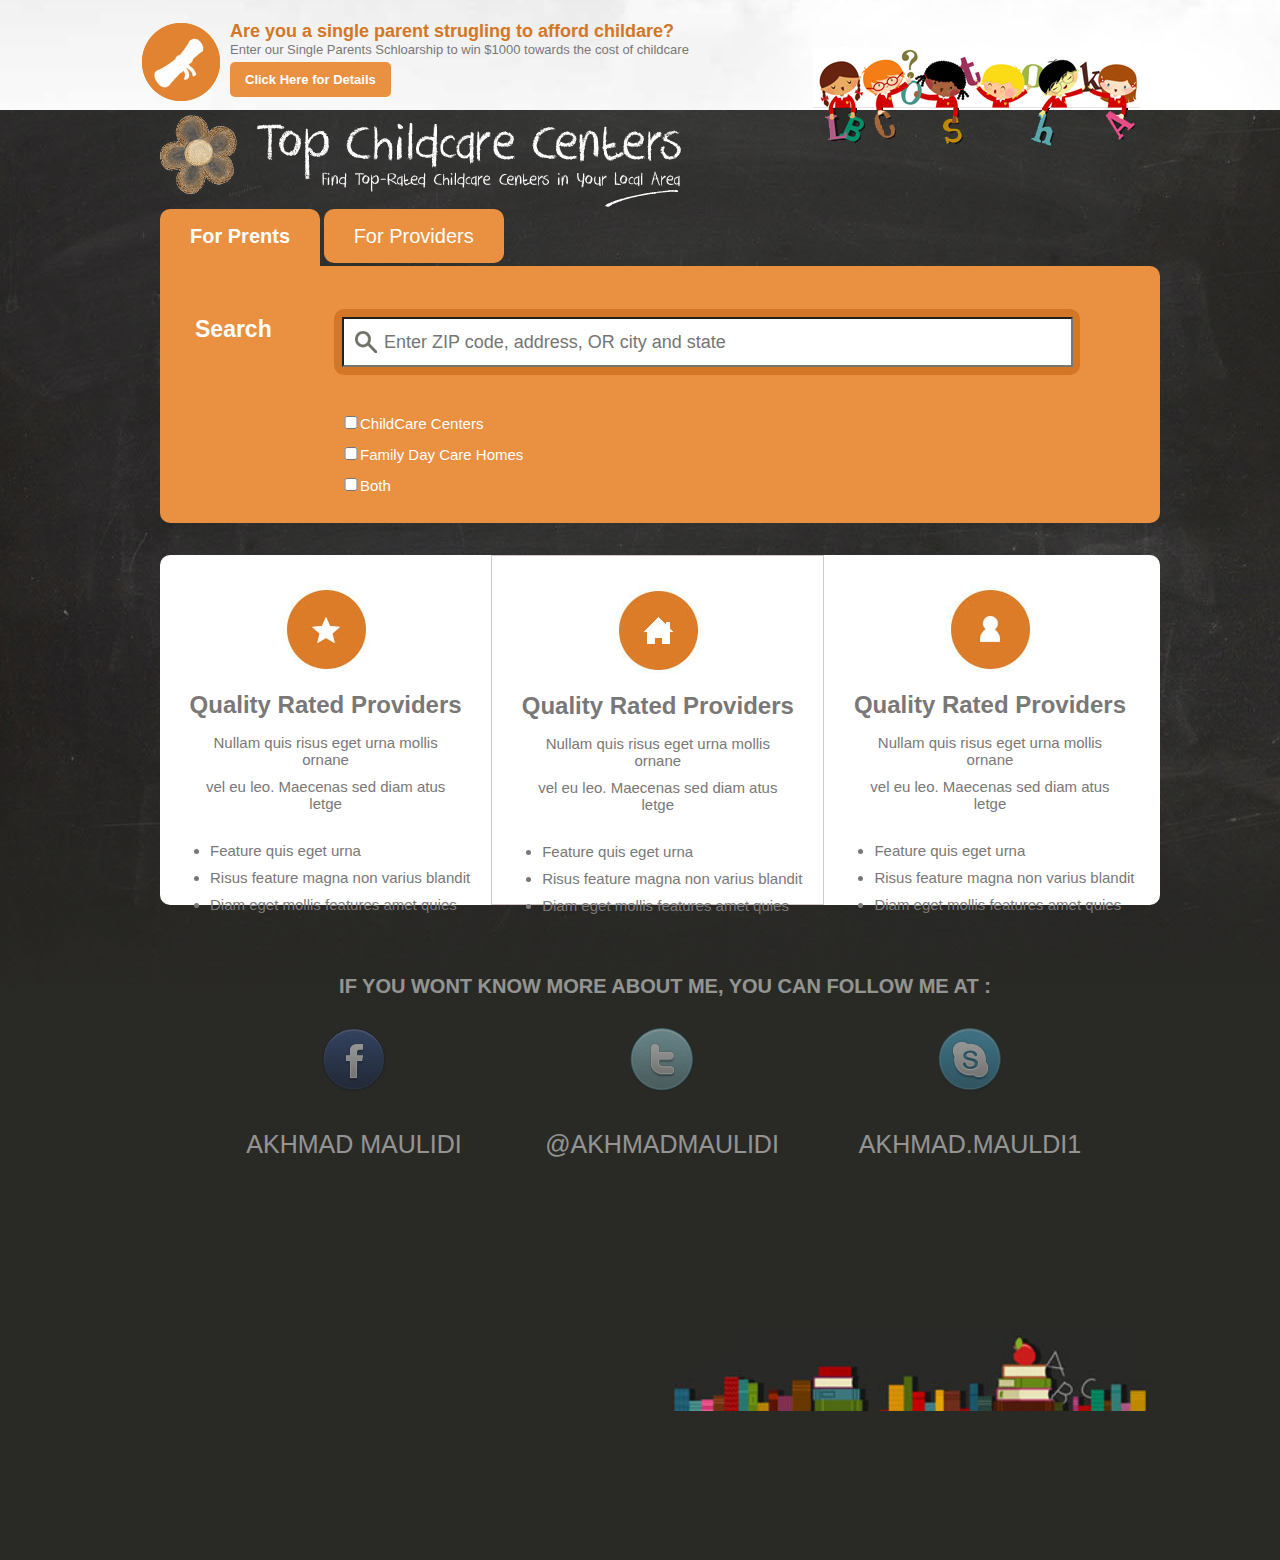
<file: index.html>
<!DOCTYPE html>
<html>
	<head>
		<title>my karya</title>
		<link href="stylee.css" type="text/css" rel="stylesheet">
	</head>
	<body bgcolor="#292926">
		<div class="infowrap">
			<div class="info">
				<img src="img/scholar.png" align="left">
				<h1>Are you a single parent strugling to afford childare?</h1>
				<p>Enter our Single Parents Schloarship to win $1000 towards the cost of childcare</p><br/>
				<a href="#" class="button">Click Here for Details</a>
				<img src="img/child.png" class="a">
			</div>	
			
		</div>
		<div class="contenwrap">
			<div class="conten">
				<div class="logon">
					<a href="#"><img src="img/logon.png"></a>
				</div>
				<div class="tab"><br/>
					<a href="index.html" class="active">For Prents</a>
					<a href="provid.html" class="passive">For Providers</a>
					<div class="tabconten">
						<div class="search">Search</div>
						<div class="searching">
							
							<form>
								<input type="text" placeholder="Enter ZIP code, address, OR city and state" class="searchbox"><br/><br/><br/>
								<input type="checkbox" >ChildCare Centers<br/>
								<input type="checkbox" >Family Day Care Homes<br/>
								<input type="checkbox" >Both
							</form>
						</div>
					</div>
				</div><br/><br/>
				<div id="konten">
					<div class="aa">
						<center><img src="img/item1.jpg" ><br/><br/>
						<h1>Quality Rated Providers</h1><br/>
						<p>Nullam quis risus eget urna mollis ornane</p><p>vel eu leo. Maecenas sed diam atus letge</p>
						</center>
						<ul>
							<li>Feature quis eget urna</li>
							<li>Risus feature magna non varius blandit</li>
							<li>Diam eget mollis features amet quies</li>
						</ul>
						
					</div>
					<div class="aa" style="border: 1px solid #d2c8c7;">
						<center><img src="img/item2.jpg" ><br/><br/>
						<h1>Quality Rated Providers</h1><br/>
						<p>Nullam quis risus eget urna mollis ornane</p><p>vel eu leo. Maecenas sed diam atus letge</p>
						</center>
						<ul>
							<li>Feature quis eget urna</li>
							<li>Risus feature magna non varius blandit</li>
							<li>Diam eget mollis features amet quies</li>
						</ul>
					</div>
					<div class="aa">
						<center><img src="img/item3.jpg" ><br/><br/>
						<h1>Quality Rated Providers</h1><br/>
						<p>Nullam quis risus eget urna mollis ornane</p><p>vel eu leo. Maecenas sed diam atus letge</p>
						</center>
						<ul>
							<li>Feature quis eget urna</li>
							<li>Risus feature magna non varius blandit</li>
							<li>Diam eget mollis features amet quies</li>
						</ul>
					</div>
				</div>
				<footer>
				<center>
					<h1>IF YOU WONT KNOW MORE ABOUT ME, YOU CAN FOLLOW ME AT :</h1>
					<div class="foot">
						<img src="img/facebook_active.png"><br/><br/>
						<a href="#">AKHMAD MAULIDI</a>
					</div>
					<div class="foot">
						<img src="img/twitter_active.png"><br/><br/>
						<a href="#">@AKHMADMAULIDI</a>
					</div>
					<div class="foot">
						<img src="img/skype_active.png"><br/><br/>
						<a href="#">AKHMAD.MAULDI1</a>
					</div>
				</center>
				</footer>
				<div id="image">
					<img src="img/book.jpg">
				</div>
			</div>	
		</div>
		
	</body>
</html>
</file>
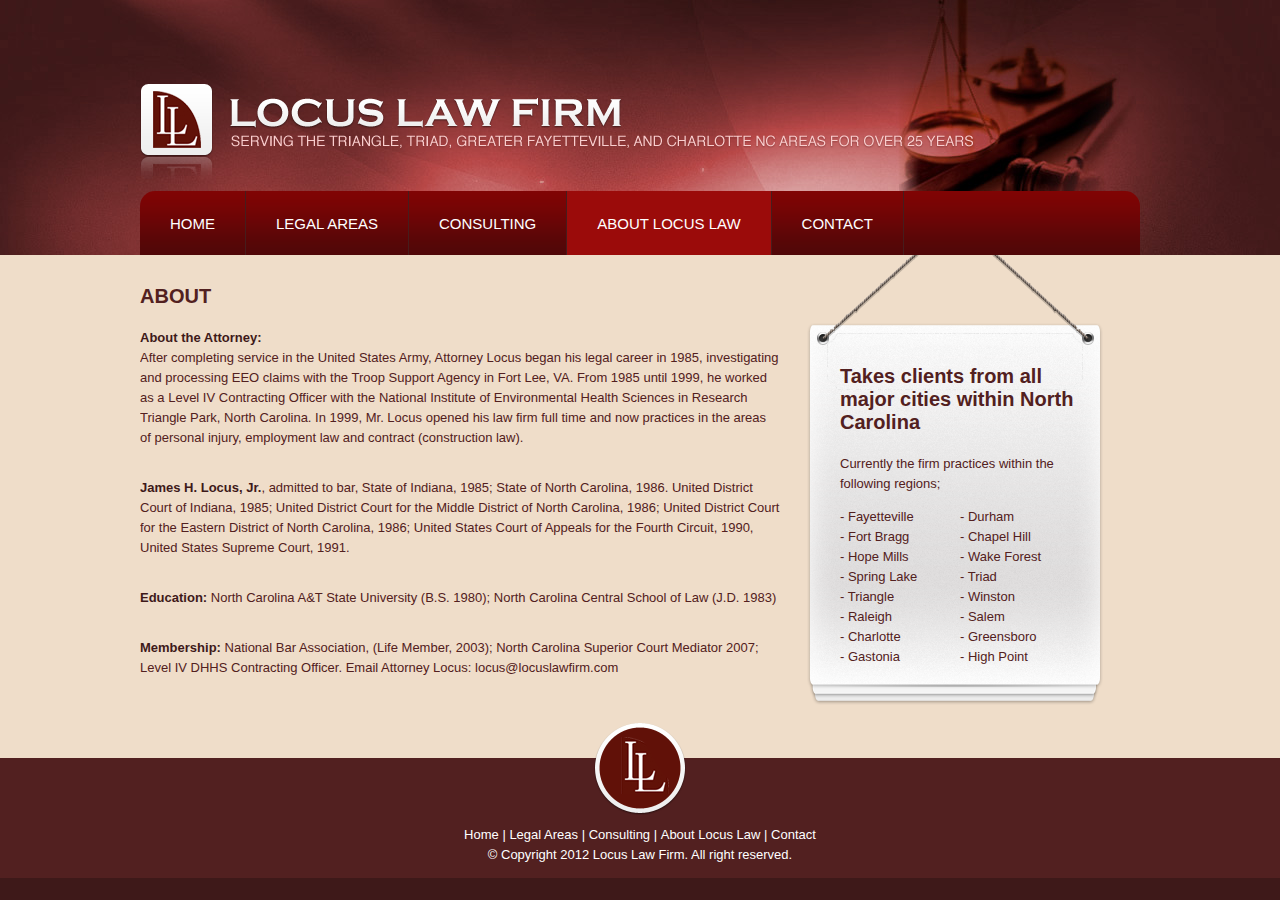
<file: about.html>
<!DOCTYPE html PUBLIC "-//W3C//DTD XHTML 1.0 Transitional//EN" "http://www.w3.org/TR/xhtml1/DTD/xhtml1-transitional.dtd">
<html xmlns="http://www.w3.org/1999/xhtml">
<head>
	<title>About | Locus Law Website</title>
	 <meta name="description" content="Locus Law Website" /> 
	<meta http-equiv="Content-Type" content="text/html; charset=utf-8" />
    <link rel="stylesheet" href="style.css" type="text/css" media="screen" />  
</head>
<body>
	<div id="logo">
		<a href="web.html"><img src="img/logooo.png"></a>
	</div>

	<div id="nav">
		<ul>
			<li><a href="web.html">HOME</a></li>
			<li><a href="legalareas.html">LEGAL AREAS</a></li>
			<li><a href="consulting.html">CONSULTING</a></li>
			<li><a href="about.html" class="active">ABOUT LOCUS LAW</a></li>
			<li><a href="contact.html">CONTACT</a></li>
		</ul>
	</div>

	

	

	<div id="contentwrapper">
		<div id="content">
			<div id="left">
				<h2>ABOUT</h2>
				<p><b>About the Attorney: </b><br>
After completing service in the United States Army, Attorney Locus began his legal career in 1985, investigating and processing EEO claims with the Troop Support Agency in Fort Lee, VA.  From 1985 until 1999, he worked as a Level IV Contracting Officer with the National Institute of Environmental Health Sciences in Research Triangle Park, North Carolina.  In 1999, Mr. Locus opened his law firm full time and now practices in the areas of personal injury, employment law and contract (construction law). </p>
 
 <p>
<b>James H. Locus, Jr.</b>, admitted to bar, State of Indiana, 1985; State of North Carolina, 1986. United District Court of Indiana, 1985;  United District Court for the Middle District of North Carolina, 1986; United District Court for the Eastern District of North Carolina, 1986;  United States Court of Appeals for the Fourth Circuit, 1990, United States Supreme Court, 1991. </p>
 
 
<p><b>Education:</b>  North Carolina A&T State University (B.S. 1980); North Carolina Central School of Law (J.D. 1983)</p>
 
 
<p><b>Membership:</b> National Bar Association, (Life Member, 2003); North Carolina Superior Court Mediator 2007; Level IV DHHS Contracting Officer.  Email Attorney Locus:  locus@locuslawfirm.com</p>



			</div>
			<div id="right">
				<h2>Takes clients from all major cities within North Carolina</h2>
				<p>Currently the firm practices within the following regions;</p> 
				<ul>
					<li>- Fayetteville</li>
					<li>- Fort Bragg</li>
					<li>- Hope Mills</li>
					<li>- Spring Lake</li>
					<li>- Triangle </li>
					<li>- Raleigh</li>
					<li>- Charlotte</li>
					<li>- Gastonia</li>
				</ul>
				<ul>
					<li>- Durham</li>
					<li>- Chapel Hill</li>
					<li>- Wake Forest</li>
					<li>- Triad</li>
					<li>- Winston</li>
					<li>- Salem</li>
					<li>- Greensboro</li>
					<li>- High Point </li>
				</ul>			
			</div>
		</div>
	</div>

	<div id="footerwrapper">
		<div id="footer">
			<img src="img/footerlogo.png" class="footerlogo">
			<ul>
				<li><a href="web.html">Home </a>| </li>
				<li><a href="legalareas.html"> Legal Areas</a> | </li>
				<li> <a href="consulting.html">Consulting </a>| </li>
				<li> <a href="about.html">About Locus Law </a>| </li>
				<li> <a href="contact.html">Contact</a></li>
			</ul>
			<p>© Copyright 2012 Locus Law Firm. All right reserved.</p>
		</div>
	</div>





</body>
</html>
</file>
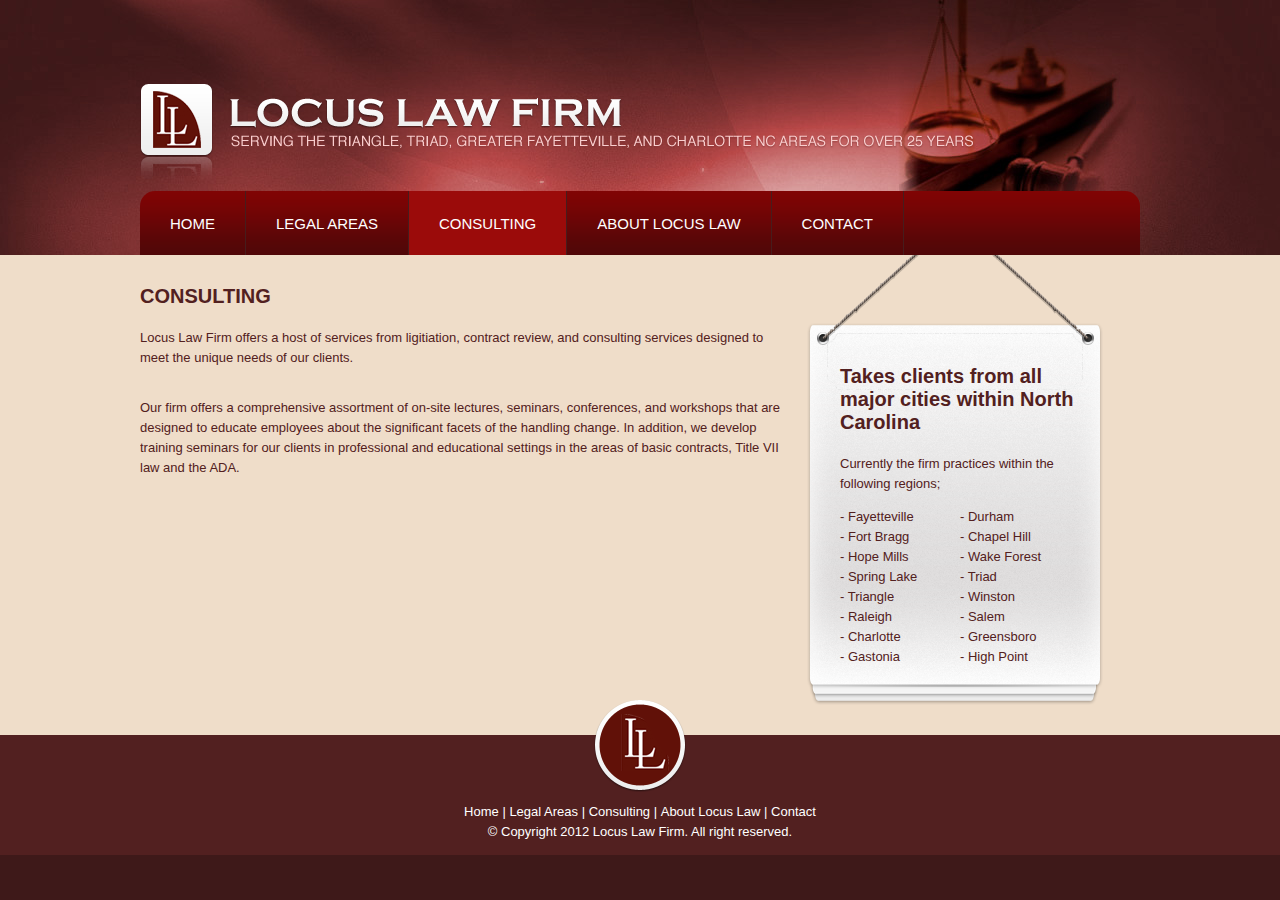
<file: consulting.html>
<!DOCTYPE html PUBLIC "-//W3C//DTD XHTML 1.0 Transitional//EN" "http://www.w3.org/TR/xhtml1/DTD/xhtml1-transitional.dtd">
<html xmlns="http://www.w3.org/1999/xhtml">
<head>
	<title>Consulting | Locus Law Website</title>
	 <meta name="description" content="Locus Law Website" /> 
	<meta http-equiv="Content-Type" content="text/html; charset=utf-8" />
    <link rel="stylesheet" href="style.css" type="text/css" media="screen" />  
</head>
<body>
	<div id="logo">
		<a href="web.html"><img src="img/logooo.png"></a>
	</div>

	<div id="nav">
		<ul>
			<li><a href="web.html">HOME</a></li>
			<li><a href="legalareas.html">LEGAL AREAS</a></li>
			<li><a href="consulting.html" class="active">CONSULTING</a></li>
			<li><a href="about.html">ABOUT LOCUS LAW</a></li>
			<li><a href="contact.html">CONTACT</a></li>
		</ul>
	</div>

	

	

	<div id="contentwrapper">
		<div id="content">
			<div id="left">
				<h2>CONSULTING</h2>
				<p>Locus Law Firm offers a host of services from ligitiation, contract review, and consulting services designed to meet the unique needs of our clients.</p>
				<p>
 
Our firm offers a comprehensive assortment of on-site lectures, seminars, conferences, and workshops that are designed to educate employees about the significant facets of the handling change.   In addition, we develop training seminars for our clients in professional and educational settings in the areas of basic contracts, Title VII law and the ADA.
</p>



			</div>
			<div id="right">
				<h2>Takes clients from all major cities within North Carolina</h2>
				<p>Currently the firm practices within the following regions;</p> 
				<ul>
					<li>- Fayetteville</li>
					<li>- Fort Bragg</li>
					<li>- Hope Mills</li>
					<li>- Spring Lake</li>
					<li>- Triangle </li>
					<li>- Raleigh</li>
					<li>- Charlotte</li>
					<li>- Gastonia</li>
				</ul>
				<ul>
					<li>- Durham</li>
					<li>- Chapel Hill</li>
					<li>- Wake Forest</li>
					<li>- Triad</li>
					<li>- Winston</li>
					<li>- Salem</li>
					<li>- Greensboro</li>
					<li>- High Point </li>
				</ul>			
			</div>
		</div>
	</div>

	<div id="footerwrapper">
		<div id="footer">
			<img src="img/footerlogo.png" class="footerlogo">
			<ul>
				<li><a href="web.html">Home </a>| </li>
				<li><a href="legalareas.html"> Legal Areas</a> | </li>
				<li> <a href="consulting.html">Consulting </a>| </li>
				<li> <a href="about.html">About Locus Law </a>| </li>
				<li> <a href="contact.html">Contact</a></li>
			</ul>
			<p>© Copyright 2012 Locus Law Firm. All right reserved.</p>
		</div>
	</div>





</body>
</html>
</file>
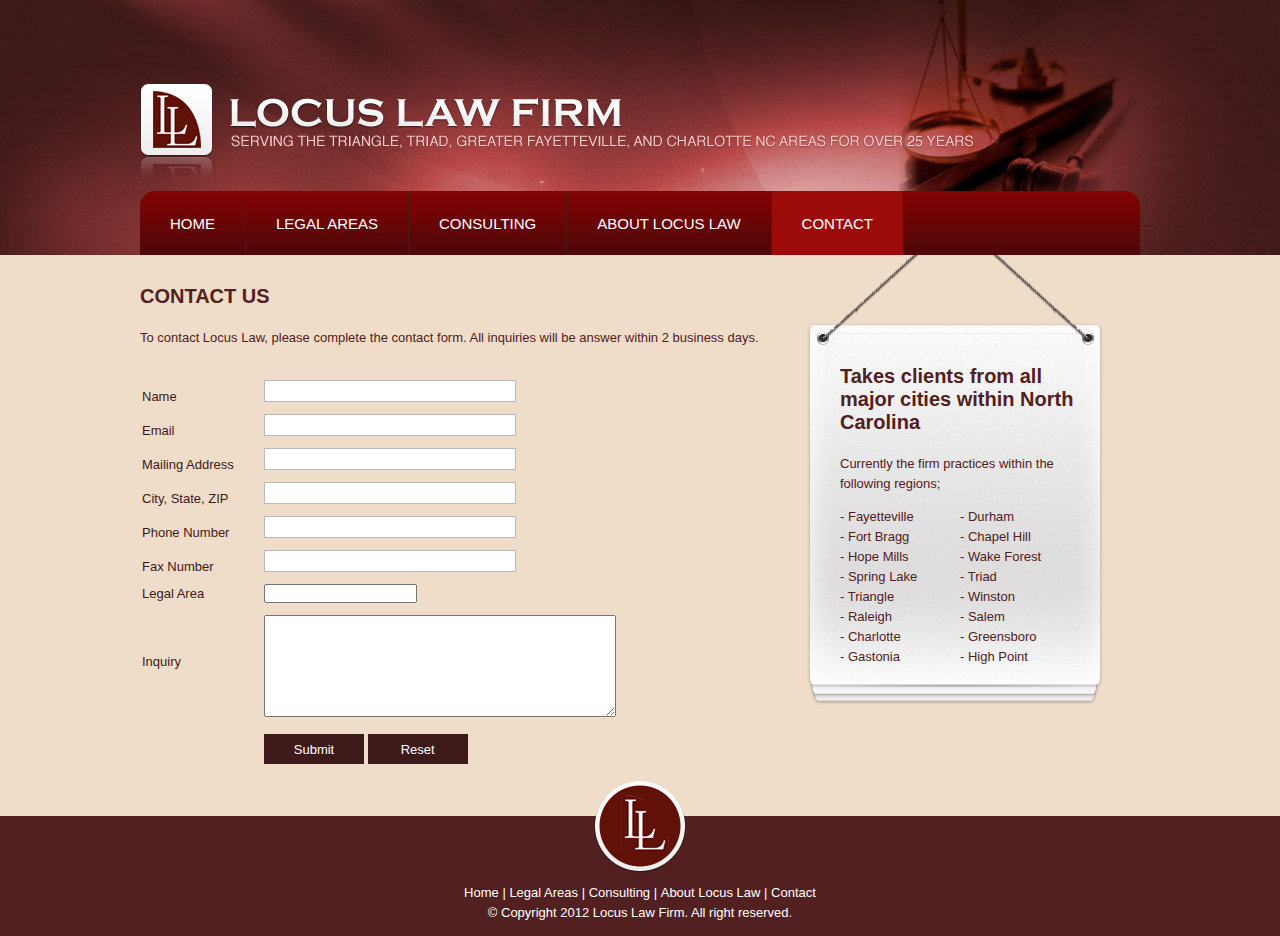
<file: contact.html>
<!DOCTYPE html PUBLIC "-//W3C//DTD XHTML 1.0 Transitional//EN" "http://www.w3.org/TR/xhtml1/DTD/xhtml1-transitional.dtd">
<html xmlns="http://www.w3.org/1999/xhtml">
<head>
	<title>Contact | Locus Law Website</title>
	 <meta name="description" content="Locus Law Website" /> 
	<meta http-equiv="Content-Type" content="text/html; charset=utf-8" />
    <link rel="stylesheet" href="style.css" type="text/css" media="screen" />  
</head>
<body>
	<div id="logo">
		<a href="web.html"><img src="img/logooo.png"></a>
	</div>

	<div id="nav">
		<ul>
			<li><a href="web.html">HOME</a></li>
			<li><a href="legalareas.html">LEGAL AREAS</a></li>
			<li><a href="consulting.html">CONSULTING</a></li>
			<li><a href="about.html">ABOUT LOCUS LAW</a></li>
			<li><a href="contact.html" class="active">CONTACT</a></li>
		</ul>
	</div>

	

	

	<div id="contentwrapper">
		<div id="content">
			<div id="left">
				<h2>CONTACT US</h2>
				<p>To contact Locus Law, please complete the contact form. All inquiries will be answer within 2 business days.</p>
 
 				<form>
 					<table>
 						<tr>
 							<td width="120"><label>Name</label></td>
 							<td><input type="text" name="name"><br></td>
 						</tr>
 						<tr>
 							<td><label>Email</label></td>
 							<td><input type="text" name="name"><br></td>
 						</tr>
 						<tr>
 							<td><label>Mailing Address</label></td>
 							<td><input type="text" name="name"><br></td>
 						</tr>
 						<tr>
 							<td><label>City, State, ZIP</label></td>
 							<td><input type="text" name="name"><br></td>
 						</tr>
 						<tr>
 							<td><label>Phone Number</label></td>
 							<td><input type="text" name="name"><br></td>
 						</tr>
 						<tr>
 							<td><label>Fax Number</label></td>
 							<td><input type="text" name="name"><br></td>
 						</tr>
 						<tr>
 							<td><label>Legal Area</label></td>
 							<td>
 								<select>
 									<option>Personal Injury</option>
 									<option>Employment Law</option>
 									<option>Goverment Contract</option>
 									<option>Consulting / Seminars</option>
 									<option>Medical Malpractices</option>
 									<option>Other (Please Specify)</option>
 								</select>
 							</td>
 						</tr>
 						<tr>
 							<td><label>Inquiry</label></td>
 							<td>
 								<textarea></textarea>
 							</td>
 						</tr>
 						<tr>
 							<td></td>
 							<td><br><input type="submit" value="Submit">
 								<input type="submit" value="Reset"></td>
 							
 						</tr>
 					</table>
 					
 				</form>



			</div>
			<div id="right">
				<h2>Takes clients from all major cities within North Carolina</h2>
				<p>Currently the firm practices within the following regions;</p> 
				<ul>
					<li>- Fayetteville</li>
					<li>- Fort Bragg</li>
					<li>- Hope Mills</li>
					<li>- Spring Lake</li>
					<li>- Triangle </li>
					<li>- Raleigh</li>
					<li>- Charlotte</li>
					<li>- Gastonia</li>
				</ul>
				<ul>
					<li>- Durham</li>
					<li>- Chapel Hill</li>
					<li>- Wake Forest</li>
					<li>- Triad</li>
					<li>- Winston</li>
					<li>- Salem</li>
					<li>- Greensboro</li>
					<li>- High Point </li>
				</ul>			
			</div>
		</div>
	</div>

	<div id="footerwrapper">
		<div id="footer">
			<img src="img/footerlogo.png" class="footerlogo">
			<ul>
				<li><a href="web.html">Home </a>| </li>
				<li><a href="legalareas.html"> Legal Areas</a> | </li>
				<li> <a href="consulting.html">Consulting </a>| </li>
				<li> <a href="about.html">About Locus Law </a>| </li>
				<li> <a href="contact.html">Contact</a></li>
			</ul>
			<p>© Copyright 2012 Locus Law Firm. All right reserved.</p>
		</div>
	</div>





</body>
</html>
</file>
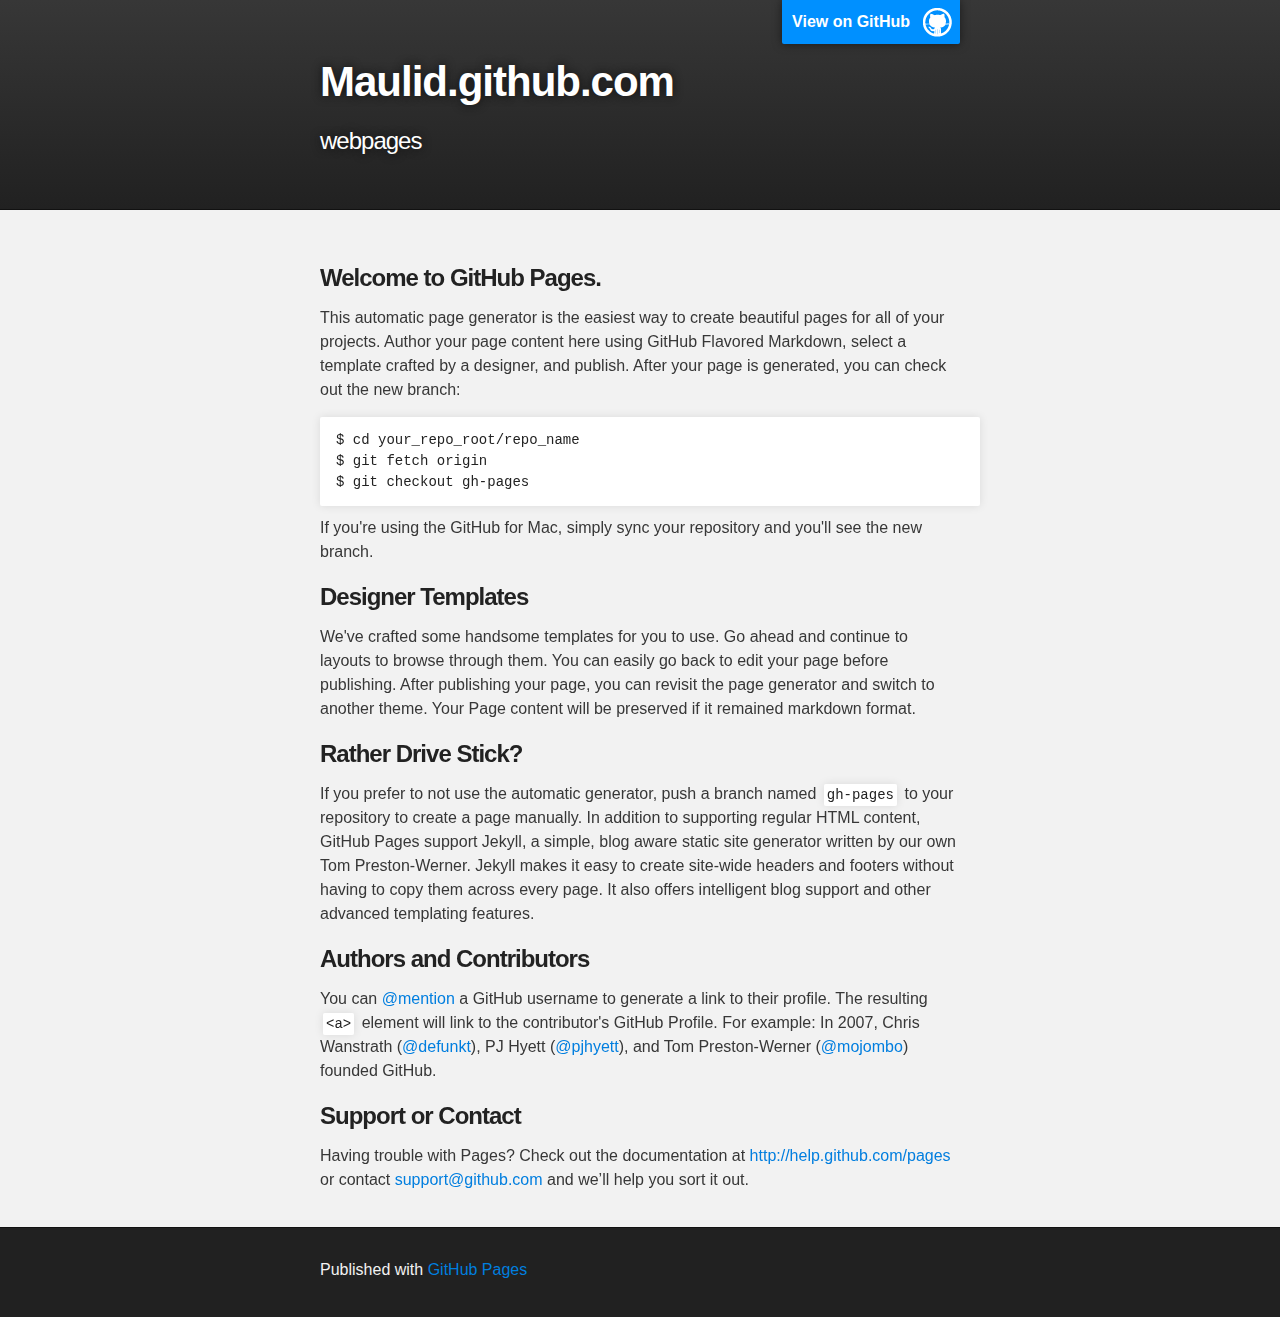
<file: indexx.html>
<!DOCTYPE html>
<html>

  <head>
    <meta charset='utf-8' />
    <meta http-equiv="X-UA-Compatible" content="chrome=1" />
    <meta name="description" content="Maulid.github.com : webpages" />

    <link rel="stylesheet" type="text/css" media="screen" href="stylesheets/stylesheet.css">

    <title>Maulid.github.com</title>
  </head>

  <body>

    <!-- HEADER -->
    <div id="header_wrap" class="outer">
        <header class="inner">
          <a id="forkme_banner" href="https://github.com/maulid">View on GitHub</a>

          <h1 id="project_title">Maulid.github.com</h1>
          <h2 id="project_tagline">webpages</h2>

        </header>
    </div>

    <!-- MAIN CONTENT -->
    <div id="main_content_wrap" class="outer">
      <section id="main_content" class="inner">
        <h3>Welcome to GitHub Pages.</h3>

<p>This automatic page generator is the easiest way to create beautiful pages for all of your projects. Author your page content here using GitHub Flavored Markdown, select a template crafted by a designer, and publish. After your page is generated, you can check out the new branch:</p>

<pre><code>$ cd your_repo_root/repo_name
$ git fetch origin
$ git checkout gh-pages
</code></pre>

<p>If you're using the GitHub for Mac, simply sync your repository and you'll see the new branch.</p>

<h3>Designer Templates</h3>

<p>We've crafted some handsome templates for you to use. Go ahead and continue to layouts to browse through them. You can easily go back to edit your page before publishing. After publishing your page, you can revisit the page generator and switch to another theme. Your Page content will be preserved if it remained markdown format.</p>

<h3>Rather Drive Stick?</h3>

<p>If you prefer to not use the automatic generator, push a branch named <code>gh-pages</code> to your repository to create a page manually. In addition to supporting regular HTML content, GitHub Pages support Jekyll, a simple, blog aware static site generator written by our own Tom Preston-Werner. Jekyll makes it easy to create site-wide headers and footers without having to copy them across every page. It also offers intelligent blog support and other advanced templating features.</p>

<h3>Authors and Contributors</h3>

<p>You can <a href="https://github.com/blog/821" class="user-mention">@mention</a> a GitHub username to generate a link to their profile. The resulting <code>&lt;a&gt;</code> element will link to the contributor's GitHub Profile. For example: In 2007, Chris Wanstrath (<a href="https://github.com/defunkt" class="user-mention">@defunkt</a>), PJ Hyett (<a href="https://github.com/pjhyett" class="user-mention">@pjhyett</a>), and Tom Preston-Werner (<a href="https://github.com/mojombo" class="user-mention">@mojombo</a>) founded GitHub.</p>

<h3>Support or Contact</h3>

<p>Having trouble with Pages? Check out the documentation at <a href="http://help.github.com/pages">http://help.github.com/pages</a> or contact <a href="mailto:support@github.com">support@github.com</a> and we’ll help you sort it out.</p>
      </section>
    </div>

    <!-- FOOTER  -->
    <div id="footer_wrap" class="outer">
      <footer class="inner">
        <p>Published with <a href="http://pages.github.com">GitHub Pages</a></p>
      </footer>
    </div>

    

  </body>
</html>
</file>
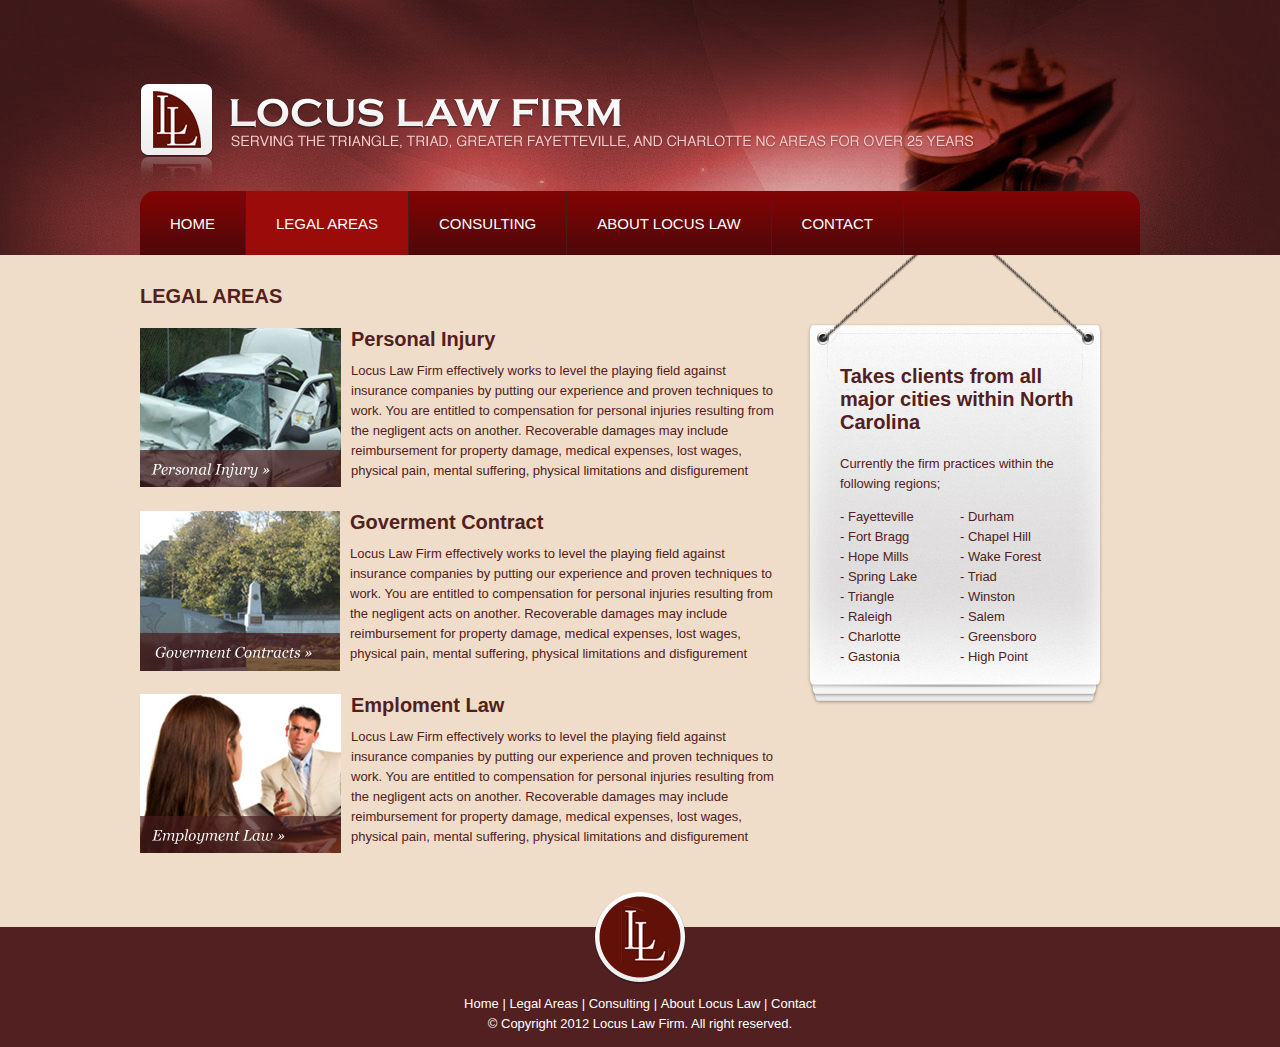
<file: legalareas.html>
<!DOCTYPE html PUBLIC "-//W3C//DTD XHTML 1.0 Transitional//EN" "http://www.w3.org/TR/xhtml1/DTD/xhtml1-transitional.dtd">
<html xmlns="http://www.w3.org/1999/xhtml">
<head>
	<title>Legal Areas | Locus Law Website</title>
	 <meta name="description" content="Locus Law Website" /> 
	<meta http-equiv="Content-Type" content="text/html; charset=utf-8" />
    <link rel="stylesheet" href="style.css" type="text/css" media="screen" />  
</head>
<body>
	<div id="logo">
		<a href="web.html"><img src="img/logooo.png"></a>
	</div>

	<div id="nav">
		<ul>
			<li><a href="web.html">HOME</a></li>
			<li><a href="legalareas.html" class="active">LEGAL AREAS</a></li>
			<li><a href="consulting.html">CONSULTING</a></li>
			<li><a href="about.html">ABOUT LOCUS LAW</a></li>
			<li><a href="contact.html">CONTACT</a></li>
		</ul>
	</div>

	

	

	<div id="contentwrapper">
		<div id="content">
			<div id="left">
				<h2>LEGAL AREAS</h2>
				<img src="img/area1.jpg" align="left">
				<h2 class="title">Personal Injury</h2>
				<p>Locus Law Firm effectively works to level the playing field against insurance companies by putting our experience and proven techniques to work. You are entitled to compensation for personal injuries resulting from the negligent acts on another. Recoverable damages may include reimbursement for property damage, medical expenses, lost wages, physical pain, mental suffering, physical limitations and disfigurement</p>


				<img src="img/area2.jpg">
<h2 class="title">Goverment Contract</h2>
				<p>Locus Law Firm effectively works to level the playing field against insurance companies by putting our experience and proven techniques to work. You are entitled to compensation for personal injuries resulting from the negligent acts on another. Recoverable damages may include reimbursement for property damage, medical expenses, lost wages, physical pain, mental suffering, physical limitations and disfigurement</p>

				<img src="img/area3.jpg">
				<h2 class="title">Emploment Law</h2>
				<p>Locus Law Firm effectively works to level the playing field against insurance companies by putting our experience and proven techniques to work. You are entitled to compensation for personal injuries resulting from the negligent acts on another. Recoverable damages may include reimbursement for property damage, medical expenses, lost wages, physical pain, mental suffering, physical limitations and disfigurement</p>

				

			</div>
			<div id="right">
				<h2>Takes clients from all major cities within North Carolina</h2>
				<p>Currently the firm practices within the following regions;</p> 
				<ul>
					<li>- Fayetteville</li>
					<li>- Fort Bragg</li>
					<li>- Hope Mills</li>
					<li>- Spring Lake</li>
					<li>- Triangle </li>
					<li>- Raleigh</li>
					<li>- Charlotte</li>
					<li>- Gastonia</li>
				</ul>
				<ul>
					<li>- Durham</li>
					<li>- Chapel Hill</li>
					<li>- Wake Forest</li>
					<li>- Triad</li>
					<li>- Winston</li>
					<li>- Salem</li>
					<li>- Greensboro</li>
					<li>- High Point </li>
				</ul>			
			</div>
		</div>
	</div>

	<div id="footerwrapper">
		<div id="footer">
			<img src="img/footerlogo.png" class="footerlogo">
			<ul>
				<li><a href="web.html">Home </a>| </li>
				<li><a href="legalareas.html"> Legal Areas</a> | </li>
				<li> <a href="consulting.html">Consulting </a>| </li>
				<li> <a href="about.html">About Locus Law </a>| </li>
				<li> <a href="contact.html">Contact</a></li>
			</ul>
			<p>© Copyright 2012 Locus Law Firm. All right reserved.</p>
		</div>
	</div>





</body>
</html>
</file>
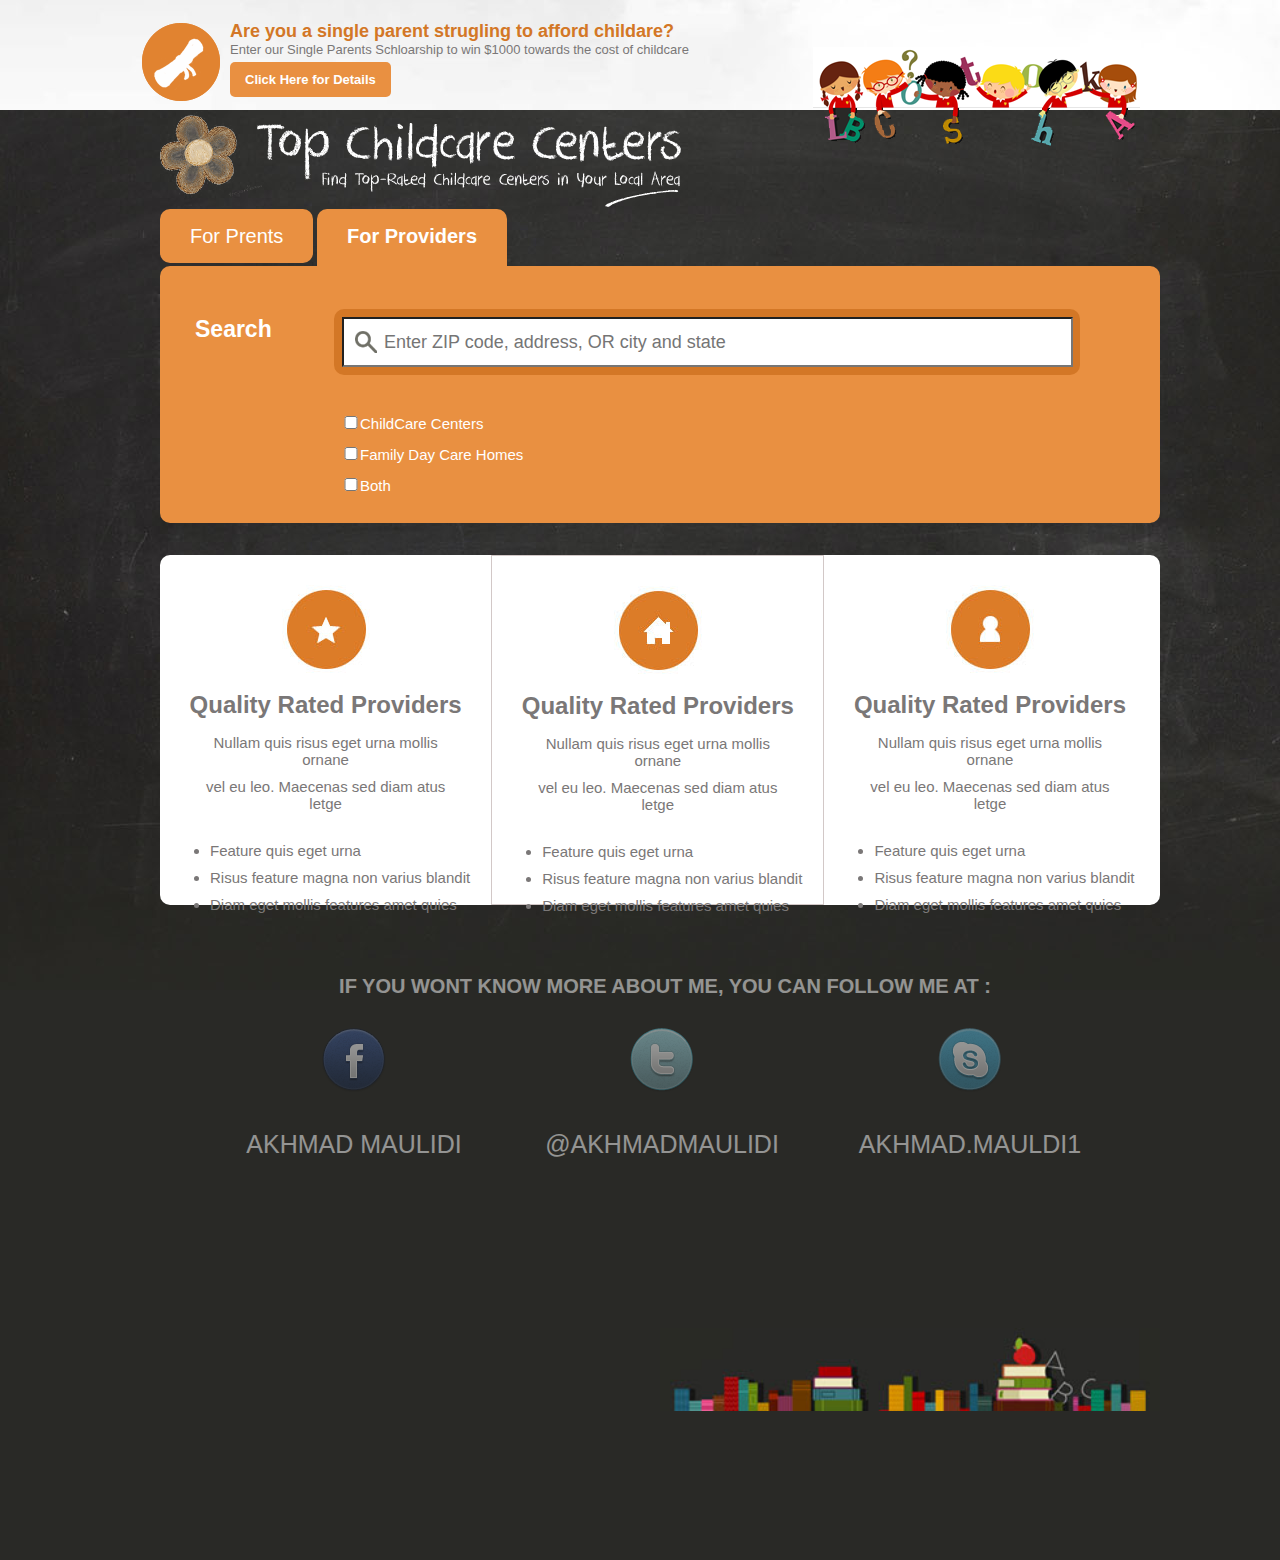
<file: provid.html>
<!DOCTYPE html>
<html>
	<head>
		<title>my karya</title>
		<link href="stylee.css" type="text/css" rel="stylesheet">
	</head>
	<body bgcolor="#292926">
		<div class="infowrap">
			<div class="info">
				<img src="img/scholar.png" align="left">
				<h1>Are you a single parent strugling to afford childare?</h1>
				<p>Enter our Single Parents Schloarship to win $1000 towards the cost of childcare</p><br/>
				<a href="#" class="button">Click Here for Details</a>
				<img src="img/child.png" class="a">
			</div>	
			
		</div>
		<div class="contenwrap">
			<div class="conten">
				<div class="logon">
					<a href="#"><img src="img/logon.png"></a>
				</div>
				<div class="tab"><br/>
					<a href="index.html" class="passive">For Prents</a>
					<a href="provid.html" class="active">For Providers</a>
					<div class="tabconten">
						<div class="search">Search</div>
						<div class="searching">
							
							<form>
								<input type="text" placeholder="Enter ZIP code, address, OR city and state" class="searchbox"><br/><br/><br/>
								<input type="checkbox" >ChildCare Centers<br/>
								<input type="checkbox" >Family Day Care Homes<br/>
								<input type="checkbox" >Both
							</form>
						</div>
					</div>
				</div><br/><br/>
				<div id="konten">
					<div class="aa">
						<center><img src="img/item1.jpg" ><br/><br/>
						<h1>Quality Rated Providers</h1><br/>
						<p>Nullam quis risus eget urna mollis ornane</p><p>vel eu leo. Maecenas sed diam atus letge</p>
						</center>
						<ul>
							<li>Feature quis eget urna</li>
							<li>Risus feature magna non varius blandit</li>
							<li>Diam eget mollis features amet quies</li>
						</ul>
						
					</div>
					<div class="aa" style="border: 1px solid #d2c8c7;">
						<center><img src="img/item2.jpg" ><br/><br/>
						<h1>Quality Rated Providers</h1><br/>
						<p>Nullam quis risus eget urna mollis ornane</p><p>vel eu leo. Maecenas sed diam atus letge</p>
						</center>
						<ul>
							<li>Feature quis eget urna</li>
							<li>Risus feature magna non varius blandit</li>
							<li>Diam eget mollis features amet quies</li>
						</ul>
					</div>
					<div class="aa">
						<center><img src="img/item3.jpg" ><br/><br/>
						<h1>Quality Rated Providers</h1><br/>
						<p>Nullam quis risus eget urna mollis ornane</p><p>vel eu leo. Maecenas sed diam atus letge</p>
						</center>
						<ul>
							<li>Feature quis eget urna</li>
							<li>Risus feature magna non varius blandit</li>
							<li>Diam eget mollis features amet quies</li>
						</ul>
					</div>
				</div>
				<footer>
				<center>
					<h1>IF YOU WONT KNOW MORE ABOUT ME, YOU CAN FOLLOW ME AT :</h1>
					<div class="foot">
						<img src="img/facebook_active.png"><br/><br/>
						<a href="#">AKHMAD MAULIDI</a>
					</div>
					<div class="foot">
						<img src="img/twitter_active.png"><br/><br/>
						<a href="#">@AKHMADMAULIDI</a>
					</div>
					<div class="foot">
						<img src="img/skype_active.png"><br/><br/>
						<a href="#">AKHMAD.MAULDI1</a>
					</div>
				</center>
				</footer>
				<div id="image">
					<img src="img/book.jpg">
				</div>
			</div>	
		</div>
		
	</body>
</html>
</file>
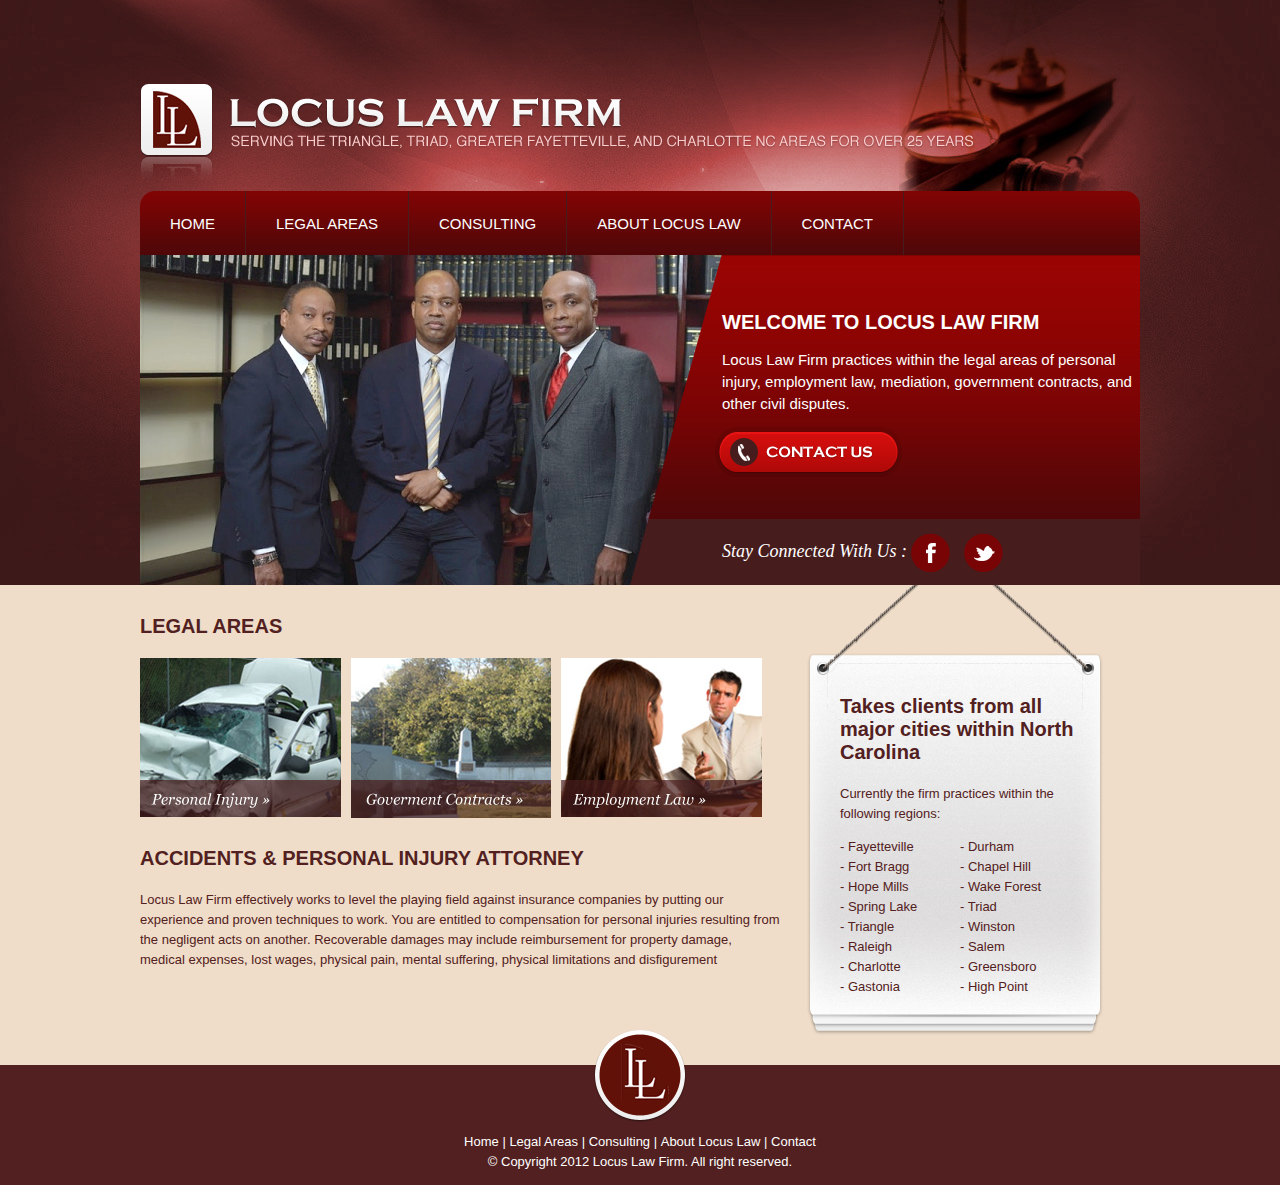
<file: web.html>
<!DOCTYPE html PUBLIC "-//W3C//DTD XHTML 1.0 Transitional//EN" "http://www.w3.org/TR/xhtml1/DTD/xhtml1-transitional.dtd">
<html xmlns="http://www.w3.org/1999/xhtml">
<head>
	<title>Locus Law Website</title>
	 <meta name="description" content="Locus Law Website" /> 
	<meta http-equiv="Content-Type" content="text/html; charset=utf-8" />
    <link rel="stylesheet" href="style.css" type="text/css" media="screen" />  
</head>
<body>
	<div id="logo">
		<a href="web.html"><img src="img/logooo.png"></a>
	</div>

	<div id="nav">
		<ul>
			<li><a href="web.html">HOME</a></li>
			<li><a href="legalareas.html">LEGAL AREAS</a></li>
			<li><a href="consulting.html">CONSULTING</a></li>
			<li><a href="about.html">ABOUT LOCUS LAW</a></li>
			<li><a href="contact.html">CONTACT</a></li>
		</ul>
	</div>

	<div id="slider">
		<img src="img/team.png" align="left">
		<h1>WELCOME TO LOCUS LAW FIRM</h1>
		<p>Locus Law Firm practices within the legal areas of personal injury, employment law, mediation, government contracts, and other civil disputes.</p>
		<a href="contact.html"><img src="img/button.png" class="button"></a>
	</div>

	<div id="social">
		<h2>Stay Connected With Us : </h2>
		<a href="#"><img src="img/fb.png"></a>
		<a href="#"><img src="img/tw.png"></a>
	</div>

	<div id="contentwrapper">
		<div id="content">
			<div id="left">
				<h2>LEGAL AREAS</h2>
				<a href="#"><img src="img/area1.jpg"></a>
				<a href="#"><img src="img/area2.jpg"></a>
				<a href="#"><img src="img/area3.jpg" style="margin-bottom:30px;"></a>

				<h2>ACCIDENTS & PERSONAL INJURY ATTORNEY </h2>
				<p>Locus Law Firm effectively works to level the playing field against insurance companies by putting our experience and proven techniques to work. You are entitled to compensation for personal injuries resulting from the negligent acts on another. Recoverable damages may include reimbursement for property damage, medical expenses, lost wages, physical pain, mental suffering, physical limitations and disfigurement</p>

			</div>
			<div id="right">
				<h2>Takes clients from all major cities within North Carolina</h2>
				<p>Currently the firm practices within the following regions:</p> 
				<ul>
					<li>- Fayetteville</li>
					<li>- Fort Bragg</li>
					<li>- Hope Mills</li>
					<li>- Spring Lake</li>
					<li>- Triangle </li>
					<li>- Raleigh</li>
					<li>- Charlotte</li>
					<li>- Gastonia</li>
				</ul>
				<ul>
					<li>- Durham</li>
					<li>- Chapel Hill</li>
					<li>- Wake Forest</li>
					<li>- Triad</li>
					<li>- Winston</li>
					<li>- Salem</li>
					<li>- Greensboro</li>
					<li>- High Point </li>
				</ul>			
			</div>
		</div>
	</div>

	<div id="footerwrapper">
		<div id="footer">
			<img src="img/footerlogo.png" class="footerlogo">
			<ul>
				<li><a href="web.html">Home </a>| </li>
				<li><a href="legalareas.html"> Legal Areas</a> | </li>
				<li> <a href="consulting.html">Consulting </a>| </li>
				<li> <a href="about.html">About Locus Law </a>| </li>
				<li> <a href="contact.html">Contact</a></li>
			</ul>
			<p>© Copyright 2012 Locus Law Firm. All right reserved.</p>
		</div>
	</div>





</body>
</html>
</file>
<file: stylee.css>
*{
	margin: 0;
	padding: 0;
	font-family: helvetica-neue,helvetica,arial,tahoma;
	font-size: 13px;
	text-decoration: none;
	
}
.infowrap{
	width:100%;
	background:url(img/topbg.jpg);
	height:110px;
}
.info{
	width: 1000px;
	height: 89px;
	padding: 21px 0 0 0;
	margin:auto;
}
.info h1{
	color: #d37726;
	font-size: 18px;
	margin-left:90px;
}
.info p{
	margin-left:90px;
	color: #7a7777
}
.a{
	float:right;
	margin-top:-39px;
}
a.button{
	background:#e99041;
	height:15px;
	padding: 10px 15px;
	margin-left:10px;
	color:#fff;
	border-radius:5px;
	font-weight: bold;
}
a.button:hover{
	background:#d37726;
}
.contenwrap{
	width:100%;
	height:auto;
	background:0;
	height:1450px;
	background:url(img/boardbg.jpg) no-repeat
}
.conten{
	width:1000px;
	margin-left:160px;
}
.logo{
	padding-top:110px;
	padding-bottom:87px
}
.tab{
	width:1000px;
	height:315px;
}
.active{
	padding:16px 30px 30px 30px;
	font-size:20px;
	background:#e99041;
	height:20px;
	color:#FFF;
	width:40px;
	font-weight:bold;
	border-top-right-radius:10px;
	border-top-left-radius:10px;
}
.passive{
	font-size:20px;
	color:#fff;
	padding:16px 30px 16px 30px;
	background:#e99041;
	border-radius:10px
}
.passive:hover{
	background:#d37726;
}
.tabconten{
	background:#e99041;
	height:257px;
	width:1000px;
	margin-top:18px;
	border-radius:10px
}
.search{
	font-size:23px;
	font-weight:bold;
	color:#fff;
	padding: 50px 0 0 35px
}
.searching{
	border:8px solid #d37726;
	border-radius:10px;
	float:right;
	height:50px;
	width:730px;
	margin-right:80px;
	margin-top:-34px;
}

.searchbox{
	height:46px;
	width:687px;
	background:#fff url(img/search.png) no-repeat left center;
	padding-left:40px;
	font-size:18px
}
.searching img{
	height:35px;
	width:50px;
	float:left;
	margin-left:-5px;
	margin-top:10px;
}

input[type="checkbox"]{
	font-size:15px;
	width:18px;
	margin-top:15px;
	font-family:forte
}
form{
	font-size:15px;
	color:#fff
}
#konten{
	width:1000px;
	height:350px;
	background:#fff;
	border-radius:10px
}
#konten div{
	width:331.2px;
	height:348px;
	float:left;
	color:#7a7777
}
.aa img{
	padding-top:30px
}
.aa p, li{
	font-size:15px;
	padding-top:10px
}
.aa p{
	padding: 0 30px 10px 30px
}
.aa h1{
	font-size:24px;
}
.aa ul{
	padding: 10px 0 0 50px
}
footer{
	margin-top:70px;
	margin-left:40px;
	width:930px;
	height:300px;
	border-radius:10px;
}
footer div{
	width:308px;
	height:348px;
	float:left;
	color:#7a7777;
	height:300px;
	padding-top:30px;
}
footer h1{
	font-size:20px;
	color:white;
	opacity:0.5
}
footer img{
	padding-bottom:20px;
	opacity:0.5
}
footer div a{
	font-size:25px;
	color:white;
	padding-top:10px;
	opacity:0.5
}
footer div a:hover{
	color:#d37726;
	padding: 10px 0 10px 0;
	opacity:1;
	border-top:3px solid #d37726;
	border-bottom:3px solid #d37726;
	font-weight:bold	
}
#image img{
	float:right;
	width:500px;
}
</file>
<file: style.css>
*{	
	font-family:helvetica, arial, verdana, tahoma;
	font-size:13px;
	margin:0;
	padding:0;
	outline:none;
	text-decoration:none;
	color: #fff;
}
body{
	background: #3e1919 url(img/bg.jpg) no-repeat top center;
}
a{
	color: #fff;	
}
b,strong{
	color:#3e1919;
	font-weight: bold;
}
#logo{
	width: 1000px;
	height: 191px;
	margin: auto;
}
#logo img{
	margin-top: 74px;
}

#nav{
	height: 64px;
	width: 1000px;
	margin:auto;
	background: url(img/nav.png);
	border-top-left-radius: 15px;
	border-top-right-radius: 15px;

}
#nav ul{
	list-style-type: none;
}
#nav ul li{
	float: left;
	height: 64px;
}
#nav ul li a{
	display: block;
	font-size: 15px;
	padding: 24px 30px 30px 30px;
	border-right: 1px solid #471c1c;
	height: 10px;
}
#nav ul li a:hover, #nav ul li a.active{
	background: #9b0b0a;
}

#slider{
	width: 1000px;
	height: 266px;
	background: url(img/slider.jpg);
	margin: auto;
}
#slider h1{
	font-size: 20px;
	padding-top: 56px;
	margin-bottom: 15px;
}
#slider p{
	font-size: 15px;
	line-height: 22px;
}
#slider img.button{
	margin:10px 0 0 -10px;
}

#social{
	width: 1000px;
	height: 64px;
	margin:auto;
	background: #471c1c;
}
#social h2{
	font-family: georgia;
	font-size: 18px;
	font-style: italic;
	font-weight: normal;
	margin: 20px 0 0 0;
	float: left;
	display: block;
}
#social img{
	margin: 10px 0 0 0px;
}


#contentwrapper{
	background: #efddc9;
	width: 100%;
}
#content{
	width: 1000px;
	margin: auto;
	min-height: 300px;
	color: #522020;
	overflow: auto;
}
#content h2{
	color: #522020;
	font-size: 20px;
	padding: 30px 0 20px 0;
}
#content p{
	color: #522020;
	line-height: 20px;
	margin-bottom: 30px;


}
#content #left{
	width: 640px;
	min-height: 300px;
	float: left;
	overflow: auto;
	padding-bottom: 50px;

}
#content h2.title{
	margin:-30px 0 -10px 0;
}
#content #right{
	width: 340px;
	float: right;
	min-height: 480px;
	background: url(img/sidebar.png)no-repeat;
	    -webkit-box-sizing: border-box;
    -moz-box-sizing: border-box;
    -ms-box-sizing: border-box;
    -o-box-sizing: border-box;
    box-sizing: border-box;
    padding: 80px 40px 0 40px;
}
#content img{
	margin:0 10px 0 0;
	float: left;
}
#content ul{
	list-style-type: none;
	width: 120px;
	float: left;
	margin-top: -20px;	
}
#content ul li{
	color: #522020;
	margin-top: 5px;
}

#footerwrapper{
	background: #522020;
	width: 100%;
	height: 120px;
}
#footer{
	width: 1000px;
	height: 120px;
	margin:auto;
	text-align: center;
}
#footer .footerlogo{
	margin: -40px 0 10px 0;
}
#footer ul{
	list-style-type: none;
	display: block;
	clear: both;
	margin: 0 auto 5px auto;
}
#footer ul li{
	display: inline;
}

input[type="text"]{
	float:none;
	margin: 0 0 10px 0;
	border:1px solid #bababa;
	height:20px;
	width: 250px;

}
label{
	color: #3e1919;
}
textarea{
	width: 350px;
	height: 100px;
	margin-top: 10px;
}

input[type="submit"],input[type="reset"]{
	background: #3e1919;
	width: 100px;
	height: 30px;
	border: none;
}
input[type="submit"]:hover,input[type="reset"]:hover{
	opacity: 0.8;
}
</file>
<file: stylesheets/stylesheet.css>
/*******************************************************************************
Slate Theme for GitHub Pages
by Jason Costello, @jsncostello
*******************************************************************************/

@import url(pygment_trac.css);

/*******************************************************************************
MeyerWeb Reset
*******************************************************************************/

html, body, div, span, applet, object, iframe,
h1, h2, h3, h4, h5, h6, p, blockquote, pre,
a, abbr, acronym, address, big, cite, code,
del, dfn, em, img, ins, kbd, q, s, samp,
small, strike, strong, sub, sup, tt, var,
b, u, i, center,
dl, dt, dd, ol, ul, li,
fieldset, form, label, legend,
table, caption, tbody, tfoot, thead, tr, th, td,
article, aside, canvas, details, embed,
figure, figcaption, footer, header, hgroup,
menu, nav, output, ruby, section, summary,
time, mark, audio, video {
  margin: 0;
  padding: 0;
  border: 0;
  font: inherit;
  vertical-align: baseline;
}

/* HTML5 display-role reset for older browsers */
article, aside, details, figcaption, figure,
footer, header, hgroup, menu, nav, section {
  display: block;
}

ol, ul {
  list-style: none;
}

blockquote, q {
}

table {
  border-collapse: collapse;
  border-spacing: 0;
}

a:focus {
  outline: none;
}

/*******************************************************************************
Theme Styles
*******************************************************************************/

body {
  box-sizing: border-box;
  color:#373737;
  background: #212121;
  font-size: 16px;
  font-family: 'Myriad Pro', Calibri, Helvetica, Arial, sans-serif;
  line-height: 1.5;
  -webkit-font-smoothing: antialiased;
}

h1, h2, h3, h4, h5, h6 {
  margin: 10px 0;
  font-weight: 700;
  color:#222222;
  font-family: 'Lucida Grande', 'Calibri', Helvetica, Arial, sans-serif;
  letter-spacing: -1px;
}

h1 {
  font-size: 36px;
  font-weight: 700;
}

h2 {
  padding-bottom: 10px;
  font-size: 32px;
  background: url('../images/bg_hr.png') repeat-x bottom;
}

h3 {
  font-size: 24px;
}

h4 {
  font-size: 21px;
}

h5 {
  font-size: 18px;
}

h6 {
  font-size: 16px;
}

p {
  margin: 10px 0 15px 0;
}

footer p {
  color: #f2f2f2;
}

a {
  text-decoration: none;
  color: #007edf;
  text-shadow: none;

  transition: color 0.5s ease;
  transition: text-shadow 0.5s ease;
  -webkit-transition: color 0.5s ease;
  -webkit-transition: text-shadow 0.5s ease;
  -moz-transition: color 0.5s ease;
  -moz-transition: text-shadow 0.5s ease;
  -o-transition: color 0.5s ease;
  -o-transition: text-shadow 0.5s ease;
  -ms-transition: color 0.5s ease;
  -ms-transition: text-shadow 0.5s ease;
}

#main_content a:hover {
  color: #0069ba;
  text-shadow: #0090ff 0px 0px 2px;
}

footer a:hover {
  color: #43adff;
  text-shadow: #0090ff 0px 0px 2px;
}

em {
  font-style: italic;
}

strong {
  font-weight: bold;
}

img {
  position: relative;
  margin: 0 auto;
  max-width: 739px;
  padding: 5px;
  margin: 10px 0 10px 0;
  border: 1px solid #ebebeb;

  box-shadow: 0 0 5px #ebebeb;
  -webkit-box-shadow: 0 0 5px #ebebeb;
  -moz-box-shadow: 0 0 5px #ebebeb;
  -o-box-shadow: 0 0 5px #ebebeb;
  -ms-box-shadow: 0 0 5px #ebebeb;
}

pre, code {
  width: 100%;
  color: #222;
  background-color: #fff;

  font-family: Monaco, "Bitstream Vera Sans Mono", "Lucida Console", Terminal, monospace;
  font-size: 14px;

  border-radius: 2px;
  -moz-border-radius: 2px;
  -webkit-border-radius: 2px;



}

pre {
  width: 100%;
  padding: 10px;
  box-shadow: 0 0 10px rgba(0,0,0,.1);
  overflow: auto;
}

code {
  padding: 3px;
  margin: 0 3px;
  box-shadow: 0 0 10px rgba(0,0,0,.1);
}

pre code {
  display: block;
  box-shadow: none;
}

blockquote {
  color: #666;
  margin-bottom: 20px;
  padding: 0 0 0 20px;
  border-left: 3px solid #bbb;
}

ul, ol, dl {
  margin-bottom: 15px
}

ul li {
  list-style: inside;
  padding-left: 20px;
}

ol li {
  list-style: decimal inside;
  padding-left: 20px;
}

dl dt {
  font-weight: bold;
}

dl dd {
  padding-left: 20px;
  font-style: italic;
}

dl p {
  padding-left: 20px;
  font-style: italic;
}

hr {
  height: 1px;
  margin-bottom: 5px;
  border: none;
  background: url('../images/bg_hr.png') repeat-x center;
}

table {
  border: 1px solid #373737;
  margin-bottom: 20px;
  text-align: left;
 }

th {
  font-family: 'Lucida Grande', 'Helvetica Neue', Helvetica, Arial, sans-serif;
  padding: 10px;
  background: #373737;
  color: #fff;
 }

td {
  padding: 10px;
  border: 1px solid #373737;
 }

form {
  background: #f2f2f2;
  padding: 20px;
}

img {
  width: 100%;
  max-width: 100%;
}

/*******************************************************************************
Full-Width Styles
*******************************************************************************/

.outer {
  width: 100%;
}

.inner {
  position: relative;
  max-width: 640px;
  padding: 20px 10px;
  margin: 0 auto;
}

#forkme_banner {
  display: block;
  position: absolute;
  top:0;
  right: 10px;
  z-index: 10;
  padding: 10px 50px 10px 10px;
  color: #fff;
  background: url('../images/blacktocat.png') #0090ff no-repeat 95% 50%;
  font-weight: 700;
  box-shadow: 0 0 10px rgba(0,0,0,.5);
  border-bottom-left-radius: 2px;
  border-bottom-right-radius: 2px;
}

#header_wrap {
  background: #212121;
  background: -moz-linear-gradient(top, #373737, #212121);
  background: -webkit-linear-gradient(top, #373737, #212121);
  background: -ms-linear-gradient(top, #373737, #212121);
  background: -o-linear-gradient(top, #373737, #212121);
  background: linear-gradient(top, #373737, #212121);
}

#header_wrap .inner {
  padding: 50px 10px 30px 10px;
}

#project_title {
  margin: 0;
  color: #fff;
  font-size: 42px;
  font-weight: 700;
  text-shadow: #111 0px 0px 10px;
}

#project_tagline {
  color: #fff;
  font-size: 24px;
  font-weight: 300;
  background: none;
  text-shadow: #111 0px 0px 10px;
}

#downloads {
  position: absolute;
  width: 210px;
  z-index: 10;
  bottom: -40px;
  right: 0;
  height: 70px;
  background: url('../images/icon_download.png') no-repeat 0% 90%;
}

.zip_download_link {
  display: block;
  float: right;
  width: 90px;
  height:70px;
  text-indent: -5000px;
  overflow: hidden;
  background: url(../images/sprite_download.png) no-repeat bottom left;
}

.tar_download_link {
  display: block;
  float: right;
  width: 90px;
  height:70px;
  text-indent: -5000px;
  overflow: hidden;
  background: url(../images/sprite_download.png) no-repeat bottom right;
  margin-left: 10px;
}

.zip_download_link:hover {
  background: url(../images/sprite_download.png) no-repeat top left;
}

.tar_download_link:hover {
  background: url(../images/sprite_download.png) no-repeat top right;
}

#main_content_wrap {
  background: #f2f2f2;
  border-top: 1px solid #111;
  border-bottom: 1px solid #111;
}

#main_content {
  padding-top: 40px;
}

#footer_wrap {
  background: #212121;
}



/*******************************************************************************
Small Device Styles
*******************************************************************************/

@media screen and (max-width: 480px) {
  body {
    font-size:14px;
  }

  #downloads {
    display: none;
  }

  .inner {
    min-width: 320px;
    max-width: 480px;
  }

  #project_title {
  font-size: 32px;
  }

  h1 {
    font-size: 28px;
  }

  h2 {
    font-size: 24px;
  }

  h3 {
    font-size: 21px;
  }

  h4 {
    font-size: 18px;
  }

  h5 {
    font-size: 14px;
  }

  h6 {
    font-size: 12px;
  }

  code, pre {
    min-width: 320px;
    max-width: 480px;
    font-size: 11px;
  }

}
</file>
